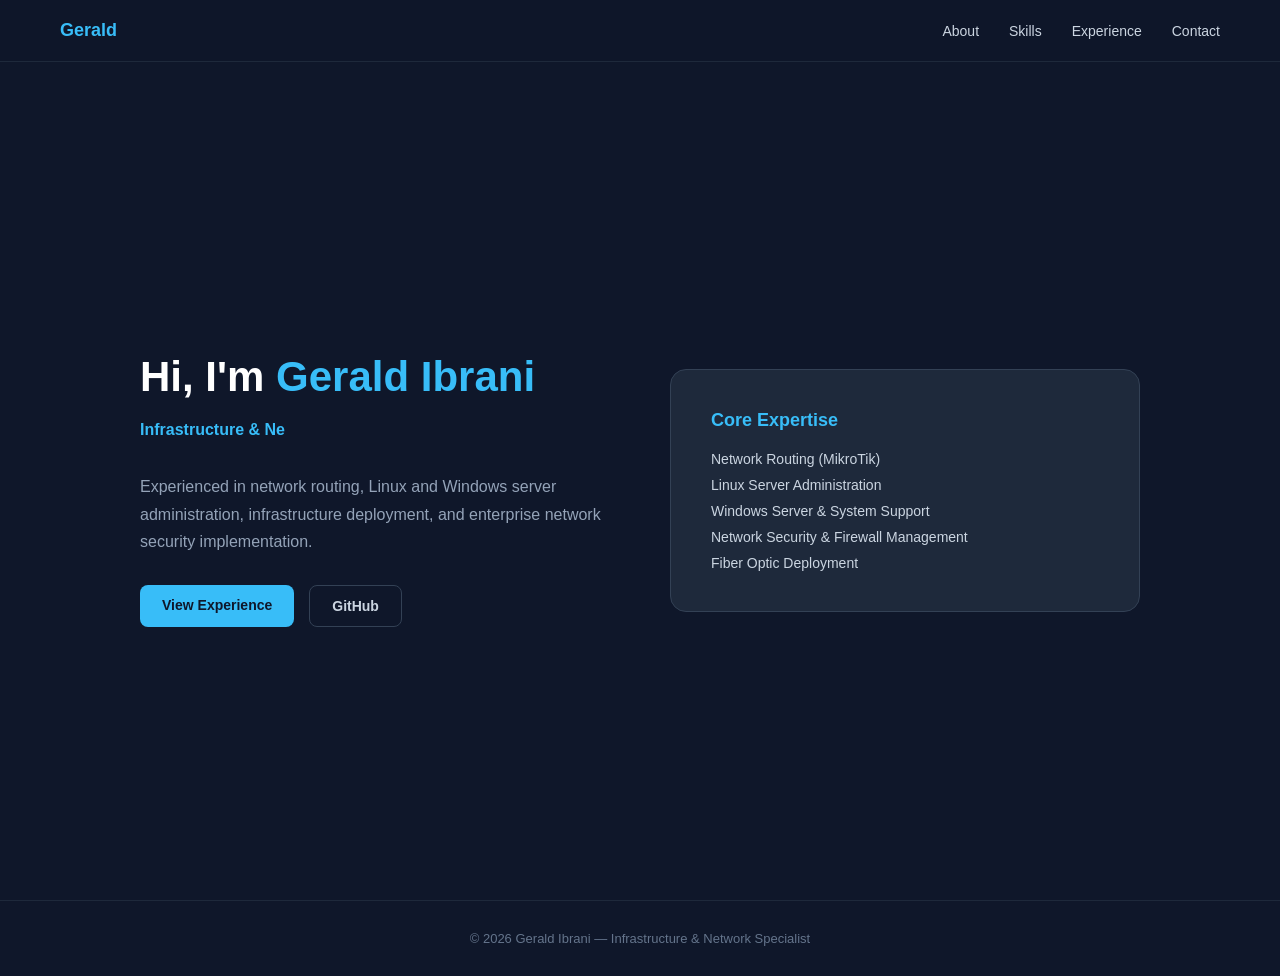
<file: index.html>
<!DOCTYPE html>
<html lang="en">
<head>
  <meta charset="UTF-8" />
  <meta name="viewport" content="width=device-width, initial-scale=1.0" />
  <title>Gerald Ibrani | Network Engineer</title>
  <link rel="stylesheet" href="style.css" />
</head>
<body>

<nav>
  <h2>Gerald</h2>
  <ul>
    <li><a href="about.html">About</a></li>
    <li><a href="skills.html">Skills</a></li>
    <li><a href="experience.html">Experience</a></li>
    <li><a href="contact.html">Contact</a></li>
  </ul>
</nav>

<section class="hero">
  <div class="hero-content">
    <div class="left fade-up">
      <h1>Hi, I'm <span>Gerald Ibrani</span></h1>
      <p id="typing" style="margin-top:10px; font-weight:600; color:#38bdf8;"></p>
      <p>
        Experienced in network routing, Linux and Windows server administration,
        infrastructure deployment, and enterprise network security implementation.
      </p>
      <div class="buttons">
        <a href="experience.html" class="btn btn-primary">View Experience</a>
        <a href="https://github.com/heralt-vernandes" target="_blank" class="btn btn-outline">GitHub</a>
      </div>
    </div>

    <div class="card fade-up" style="animation-delay:0.3s;">
      <h3>Core Expertise</h3>
      <ul>
        <li>Network Routing (MikroTik)</li>
        <li>Linux Server Administration</li>
        <li>Windows Server & System Support</li>
        <li>Network Security & Firewall Management</li>
        <li>Fiber Optic Deployment</li>
      </ul>
    </div>
  </div>
</section>

<footer>
  © 2026 Gerald Ibrani — Infrastructure & Network Specialist
</footer>

<script>
// Fade-up animation trigger
window.addEventListener("load", () => {
  document.querySelectorAll(".fade-up").forEach(el => {
    el.style.opacity = "0";
    el.style.transform = "translateY(30px)";
    setTimeout(() => {
      el.style.transition = "all 0.8s ease";
      el.style.opacity = "1";
      el.style.transform = "translateY(0)";
    }, 200);
  });

  // Typing effect
  const text = "Infrastructure & Network Engineer";
  const typingEl = document.getElementById("typing");
  let index = 0;

  function type() {
    if (index < text.length) {
      typingEl.innerHTML += text.charAt(index);
      index++;
      setTimeout(type, 60);
    }
  }
  type();
});
</script>

</body>
</html>
</file>
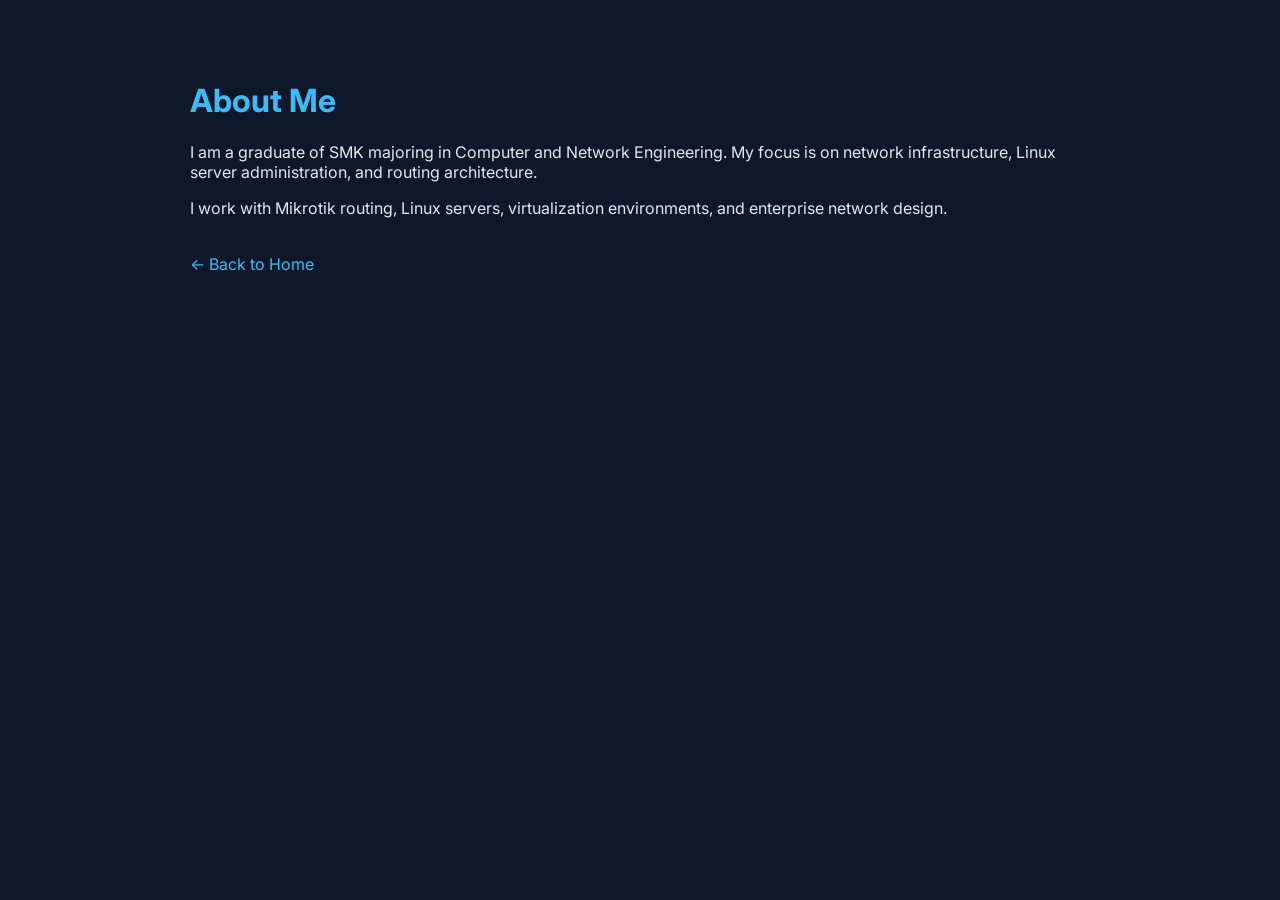
<file: about.html>
<!DOCTYPE html>
<html lang="en">
<head>
<meta charset="UTF-8">
<meta name="viewport" content="width=device-width, initial-scale=1.0">
<title>About | Gerald</title>
<link href="https://fonts.googleapis.com/css2?family=Inter:wght@300;400;600;700&display=swap" rel="stylesheet">
<style>
body{margin:0;font-family:'Inter',sans-serif;background:#0f172a;color:#e2e8f0;padding:60px 20px;max-width:900px;margin:auto}
h1{color:#38bdf8}
a{color:#38bdf8;text-decoration:none}
</style>
</head>
<body>
<h1>About Me</h1>
<p>I am a graduate of SMK majoring in Computer and Network Engineering. My focus is on network infrastructure, Linux server administration, and routing architecture.</p>
<p>I work with Mikrotik routing, Linux servers, virtualization environments, and enterprise network design.</p>
<br>
<a href="index.html">← Back to Home</a>
</body>
</html>
</file>
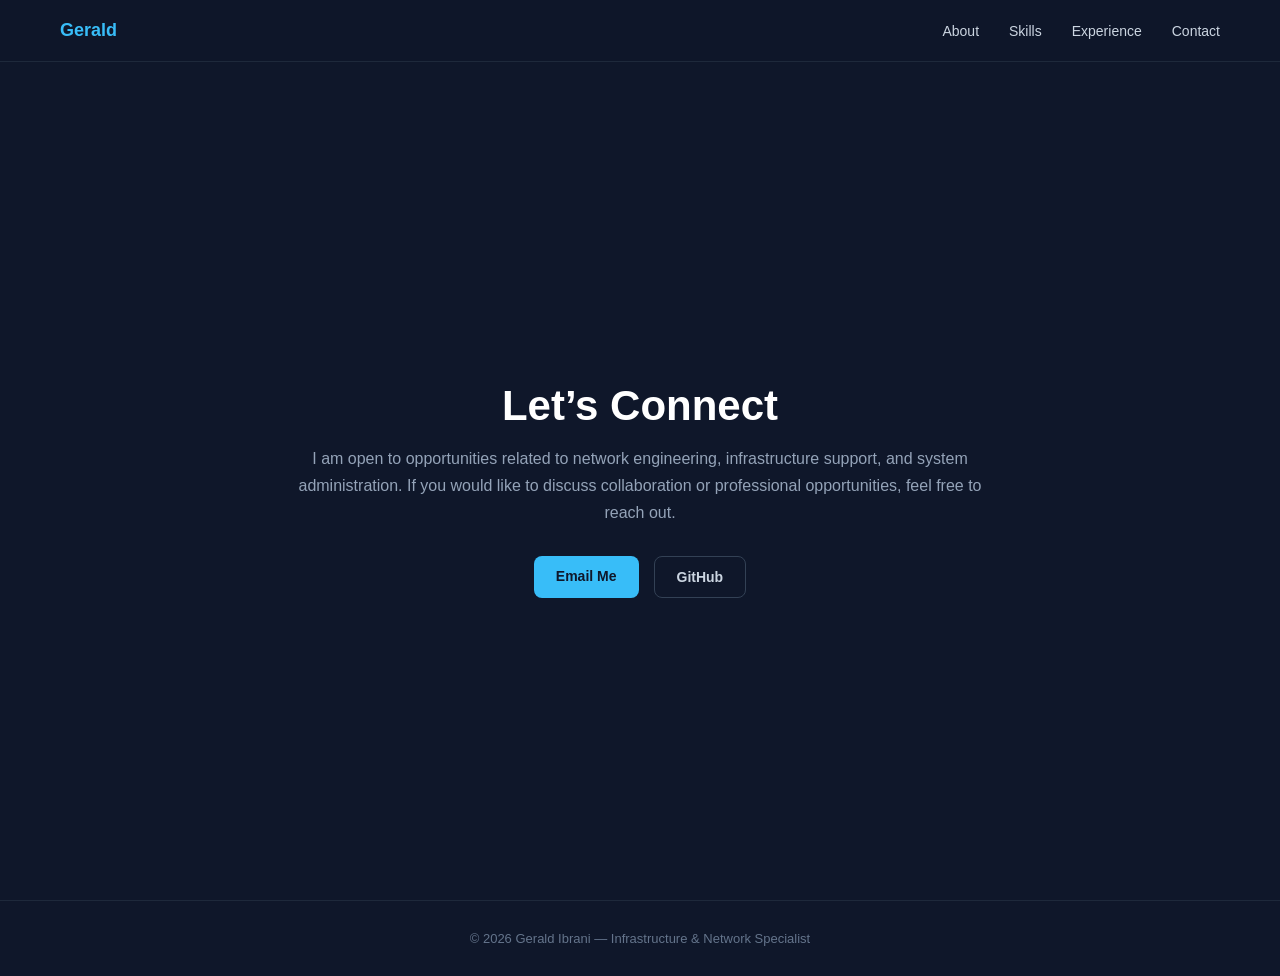
<file: contact.html>
<!DOCTYPE html>
<html lang="en">
<head>
  <meta charset="UTF-8" />
  <meta name="viewport" content="width=device-width, initial-scale=1.0" />
  <title>Contact | Gerald Ibrani</title>
  <link rel="stylesheet" href="style.css" />
</head>
<body>

<nav>
  <h2>Gerald</h2>
  <ul>
    <li><a href="about.html">About</a></li>
    <li><a href="skills.html">Skills</a></li>
    <li><a href="experience.html">Experience</a></li>
    <li><a href="contact.html">Contact</a></li>
  </ul>
</nav>

<section class="hero">
  <div class="hero-content" style="grid-template-columns:1fr; max-width:700px; text-align:center;">
    <div class="left">
      <h1>Let’s Connect</h1>
      <p>
        I am open to opportunities related to network engineering, infrastructure support, and system administration. If you would like to discuss collaboration or professional opportunities, feel free to reach out.
      </p>
      <div class="buttons" style="justify-content:center; margin-top:20px;">
        <a href="mailto:geraldibrani@geraldstudio.my.id" class="btn btn-primary">Email Me</a>
        <a href="https://github.com/heralt-vernandes" target="_blank" class="btn btn-outline">GitHub</a>
      </div>
    </div>
  </div>
</section>

<footer>
  © 2026 Gerald Ibrani — Infrastructure & Network Specialist
</footer>

</body>
</html>
</file>
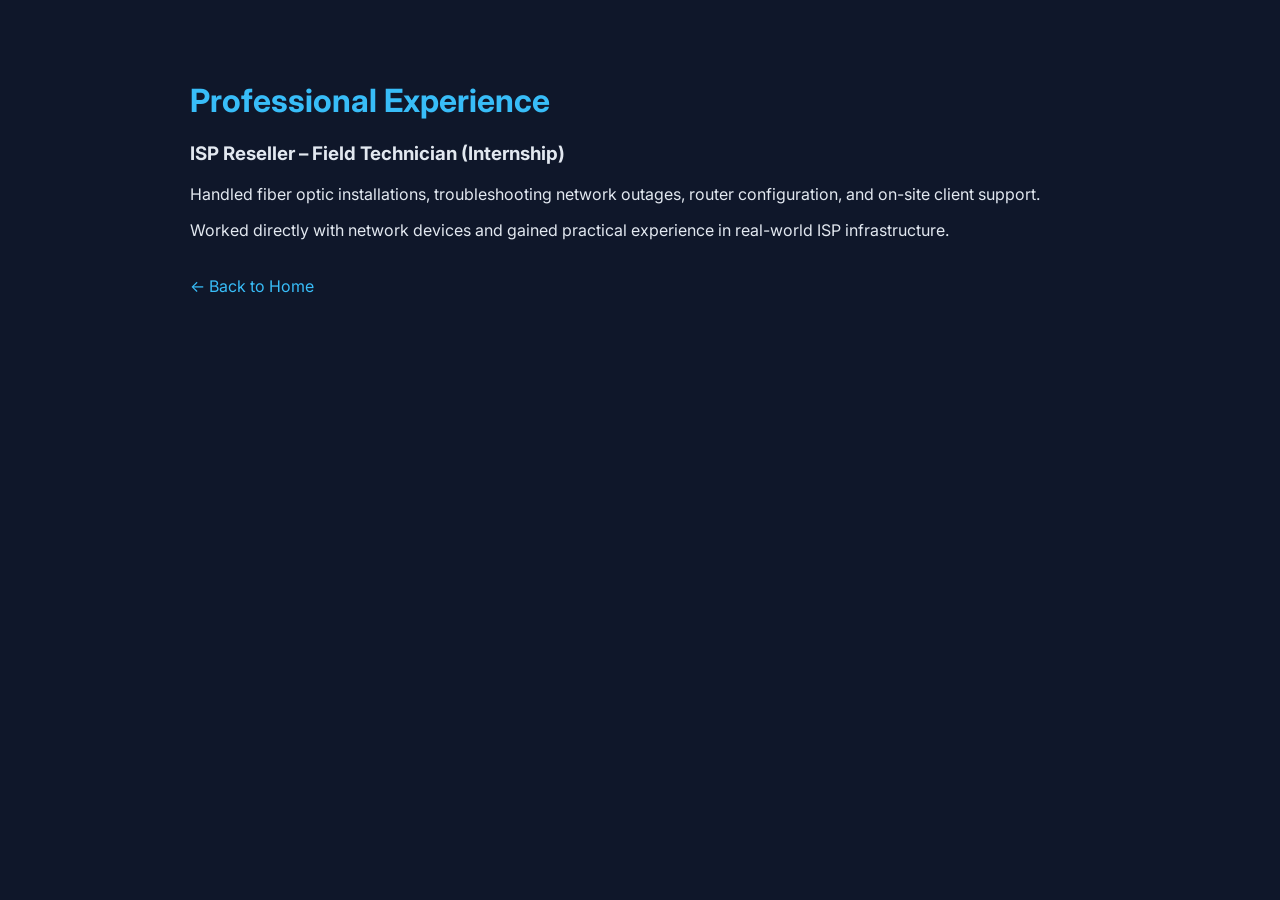
<file: experience.html>
<!DOCTYPE html>
<html lang="en">
<head>
<meta charset="UTF-8">
<meta name="viewport" content="width=device-width, initial-scale=1.0">
<title>Experience | Gerald</title>
<link href="https://fonts.googleapis.com/css2?family=Inter:wght@300;400;600;700&display=swap" rel="stylesheet">
<style>
body{margin:0;font-family:'Inter',sans-serif;background:#0f172a;color:#e2e8f0;padding:60px 20px;max-width:900px;margin:auto}
h1{color:#38bdf8}
a{color:#38bdf8;text-decoration:none}
</style>
</head>
<body>
<h1>Professional Experience</h1>
<h3>ISP Reseller – Field Technician (Internship)</h3>
<p>Handled fiber optic installations, troubleshooting network outages, router configuration, and on-site client support.</p>
<p>Worked directly with network devices and gained practical experience in real-world ISP infrastructure.</p>
<br>
<a href="index.html">← Back to Home</a>
</body>
</html>
</file>
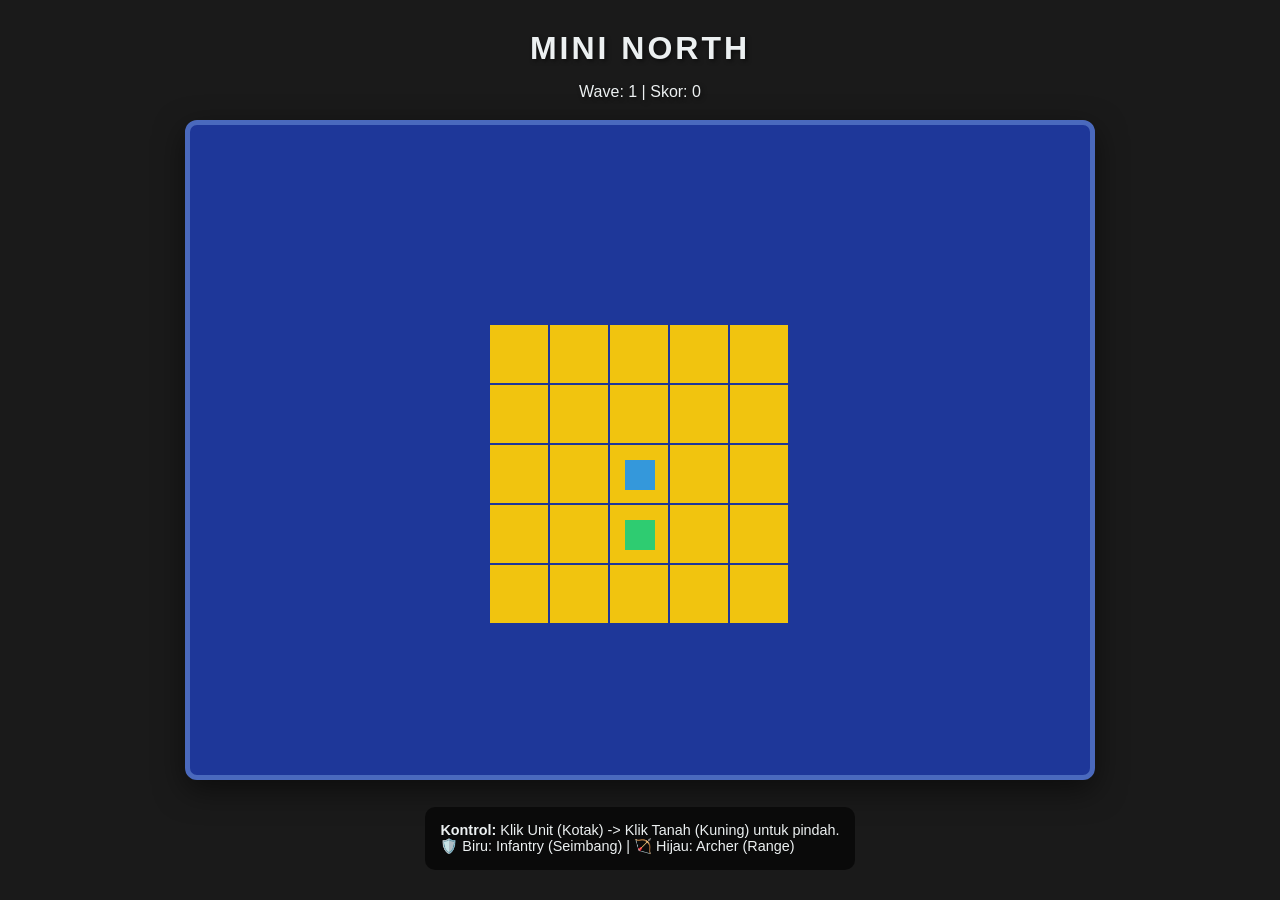
<file: gay ass cat.html>
<!DOCTYPE html>
<html lang="id">
<head>
    <meta charset="UTF-8">
    <title>Mini North - Advanced Prototype</title>
    <style>
        body { margin: 0; background: #1a1a1a; display: flex; flex-direction: column; align-items: center; justify-content: center; height: 100vh; color: #ecf0f1; font-family: 'Segoe UI', Tahoma, Geneva, Verdana, sans-serif; overflow: hidden; }
        canvas { background: #1e3799; border: 5px solid #4a69bd; border-radius: 12px; box-shadow: 0 10px 30px rgba(0,0,0,0.5); cursor: pointer; }
        .ui { position: absolute; top: 30px; text-align: center; pointer-events: none; text-shadow: 2px 2px 4px rgba(0,0,0,0.5); }
        .controls { position: absolute; bottom: 30px; background: rgba(0,0,0,0.6); padding: 15px; border-radius: 10px; font-size: 0.9em; }
    </style>
</head>
<body>
    <div class="ui">
        <h1 style="margin:0; letter-spacing: 3px;">MINI NORTH</h1>
        <p id="stats">Wave: 1 | Skor: 0</p>
    </div>
    <div class="controls">
        <b>Kontrol:</b> Klik Unit (Kotak) -> Klik Tanah (Kuning) untuk pindah.<br>
        🛡️ Biru: Infantry (Seimbang) | 🏹 Hijau: Archer (Range)
    </div>
    <canvas id="gameCanvas"></canvas>

<script>
const canvas = document.getElementById('gameCanvas');
const ctx = canvas.getContext('2d');
canvas.width = 900;
canvas.height = 650;

// Konfigurasi Game
let score = 0;
let wave = 1;
let selectedUnit = null;
const tileSize = 60;

// Definisi Pulau (Grid 5x5 di tengah)
const islandX = 300;
const islandY = 200;
const gridRows = 5;
const gridCols = 5;

// Unit Classes
const CLASSES = {
    INFANTRY: { color: '#3498db', range: 40, name: 'Shield' },
    ARCHER: { color: '#2ecc71', range: 150, name: 'Archer' }
};

// Data Pasukan Pemain
const units = [
    { x: 2, y: 2, targetX: 2, targetY: 2, type: CLASSES.INFANTRY, selected: false, id: 1 },
    { x: 2, y: 3, targetX: 2, targetY: 3, type: CLASSES.ARCHER, selected: false, id: 2 }
];

let enemies = [];
let boats = [];

// Fungsi Spawn Perahu & Musuh
function spawnWave() {
    const sides = ['TOP', 'BOTTOM', 'LEFT', 'RIGHT'];
    const side = sides[Math.floor(Math.random() * sides.length)];
    let bx, by;

    if(side === 'TOP') { bx = Math.random() * canvas.width; by = -50; }
    else if(side === 'BOTTOM') { bx = Math.random() * canvas.width; by = canvas.height + 50; }
    else if(side === 'LEFT') { bx = -50; by = Math.random() * canvas.height; }
    else { bx = canvas.width + 50; by = Math.random() * canvas.height; }

    boats.push({
        x: bx, y: by,
        targetX: islandX + (Math.random() * gridCols * tileSize),
        targetY: islandY + (Math.random() * gridRows * tileSize),
        landed: false,
        passengers: 2 + Math.floor(wave / 2)
    });
}

setInterval(() => { if(boats.length < 3) spawnWave(); }, 5000);

// Input Handling
canvas.addEventListener('mousedown', (e) => {
    const rect = canvas.getBoundingClientRect();
    const mx = e.clientX - rect.left;
    const my = e.clientY - rect.top;

    // Cek Klik Unit
    let found = false;
    units.forEach(u => {
        const px = islandX + u.x * tileSize + tileSize/2;
        const py = islandY + u.y * tileSize + tileSize/2;
        if (Math.hypot(px - mx, py - my) < 25) {
            units.forEach(un => un.selected = false);
            u.selected = true;
            selectedUnit = u;
            found = true;
        }
    });

    // Cek Klik Grid (Pindah)
    if (!found && selectedUnit) {
        const gx = Math.floor((mx - islandX) / tileSize);
        const gy = Math.floor((my - islandY) / tileSize);

        if (gx >= 0 && gx < gridCols && gy >= 0 && gy < gridRows) {
            selectedUnit.targetX = gx;
            selectedUnit.targetY = gy;
        }
    }
});

function update() {
    // Smooth Movement Unit
    units.forEach(u => {
        u.x += (u.targetX - u.x) * 0.1;
        u.y += (u.targetY - u.y) * 0.1;

        // Auto Attack untuk Archer
        if(u.type === CLASSES.ARCHER) {
            enemies.forEach((en, i) => {
                const dist = Math.hypot((islandX + u.x * tileSize) - en.x, (islandY + u.y * tileSize) - en.y);
                if(dist < u.type.range && Math.random() < 0.02) { // Attack chance
                    enemies.splice(i, 1);
                    score += 5;
                }
            });
        }
    });

    // Boat logic
    boats.forEach((b, bi) => {
        const dist = Math.hypot(b.targetX - b.x, b.targetY - b.y);
        if (dist > 5 && !b.landed) {
            b.x += (b.targetX - b.x) * 0.01;
            b.y += (b.targetY - b.y) * 0.01;
        } else if (!b.landed) {
            b.landed = true;
            for(let i=0; i<b.passengers; i++) {
                enemies.push({ x: b.x, y: b.y, speed: 0.4 + (wave*0.1) });
            }
            setTimeout(() => boats.splice(bi, 1), 2000);
        }
    });

    // Enemy logic
    enemies.forEach((en, ei) => {
        const centerX = islandX + (gridCols*tileSize)/2;
        const centerY = islandY + (gridRows*tileSize)/2;
        const dx = centerX - en.x;
        const dy = centerY - en.y;
        const dist = Math.hypot(dx, dy);
        
        en.x += (dx/dist) * en.speed;
        en.y += (dy/dist) * en.speed;

        // Cek tabrakan dengan Melee Unit
        units.forEach(u => {
            const ux = islandX + u.x * tileSize + tileSize/2;
            const uy = islandY + u.y * tileSize + tileSize/2;
            if(Math.hypot(ux - en.x, uy - en.y) < 30) {
                enemies.splice(ei, 1);
                score += 10;
            }
        });

        if(dist < 10) {
            alert("Pulau dijarah! Skor: " + score);
            location.reload();
        }
    });

    document.getElementById('stats').innerText = `Wave: ${wave} | Skor: ${score}`;
    if(score > wave * 100) wave++;
}

function draw() {
    ctx.clearRect(0, 0, canvas.width, canvas.height);

    // Grid Pulau
    for(let i=0; i<gridCols; i++) {
        for(let j=0; j<gridRows; j++) {
            ctx.fillStyle = '#f1c40f'; // Pasir
            ctx.fillRect(islandX + i*tileSize, islandY + j*tileSize, tileSize-2, tileSize-2);
        }
    }

    // Perahu
    ctx.fillStyle = '#7f8c8d';
    boats.forEach(b => {
        ctx.fillRect(b.x - 20, b.y - 10, 40, 20);
    });

    // Musuh
    ctx.fillStyle = '#c0392b';
    enemies.forEach(en => {
        ctx.beginPath();
        ctx.arc(en.x, en.y, 8, 0, Math.PI*2);
        ctx.fill();
    });

    // Units
    units.forEach(u => {
        const ux = islandX + u.x * tileSize + tileSize/2;
        const uy = islandY + u.y * tileSize + tileSize/2;
        
        ctx.fillStyle = u.type.color;
        ctx.fillRect(ux - 15, uy - 15, 30, 30);
        
        if(u.selected) {
            ctx.strokeStyle = 'white';
            ctx.lineWidth = 3;
            ctx.strokeRect(ux - 18, uy - 18, 36, 36);
        }
    });

    requestAnimationFrame(() => { update(); draw(); });
}

draw();
</script>
</body>
</html>
</file>
<file: style.css>
* { margin: 0; padding: 0; box-sizing: border-box; }

body {
  font-family: 'Inter', sans-serif;
  background: #0f172a;
  color: #e2e8f0;
}

nav {
  position: fixed;
  width: 100%;
  top: 0;
  left: 0;
  background: rgba(15, 23, 42, 0.95);
  backdrop-filter: blur(8px);
  display: flex;
  justify-content: space-between;
  align-items: center;
  padding: 20px 60px;
  border-bottom: 1px solid #1e293b;
  z-index: 1000;
}

nav h2 {
  color: #38bdf8;
  font-size: 18px;
}

nav ul {
  list-style: none;
  display: flex;
  gap: 30px;
}

nav ul li a {
  text-decoration: none;
  color: #cbd5e1;
  font-size: 14px;
  transition: 0.3s ease;
}

nav ul li a:hover {
  color: #38bdf8;
}

.hero {
  min-height: 100vh;
  display: flex;
  align-items: center;
  justify-content: center;
  padding: 140px 20px 60px;
}

.hero-content {
  max-width: 1000px;
  width: 100%;
  display: grid;
  grid-template-columns: 1fr 1fr;
  gap: 60px;
  align-items: center;
}

.left h1 {
  font-size: 42px;
  color: white;
  margin-bottom: 15px;
}

.left h1 span {
  color: #38bdf8;
}

.left p {
  color: #94a3b8;
  line-height: 1.7;
  margin-bottom: 30px;
}

.buttons {
  display: flex;
  gap: 15px;
}

.btn {
  padding: 12px 22px;
  border-radius: 8px;
  font-size: 14px;
  font-weight: 600;
  text-decoration: none;
  transition: 0.3s ease;
}

.btn-primary {
  background: #38bdf8;
  color: #0f172a;
}

.btn-primary:hover {
  opacity: 0.9;
}

.btn-outline {
  border: 1px solid #334155;
  color: #cbd5e1;
}

.btn-outline:hover {
  border-color: #38bdf8;
  color: #38bdf8;
}

.card {
  background: #1e293b;
  border: 1px solid #334155;
  padding: 40px;
  border-radius: 16px;
}

.card h3 {
  color: #38bdf8;
  margin-bottom: 20px;
  font-size: 18px;
}

.card ul {
  list-style: none;
  display: flex;
  flex-direction: column;
  gap: 10px;
  font-size: 14px;
  color: #cbd5e1;
}

footer {
  text-align: center;
  padding: 30px;
  border-top: 1px solid #1e293b;
  font-size: 13px;
  color: #64748b;
}

@media(max-width: 900px) {
  .hero-content {
    grid-template-columns: 1fr;
    text-align: center;
  }

  .buttons {
    justify-content: center;
  }
}
</file>
